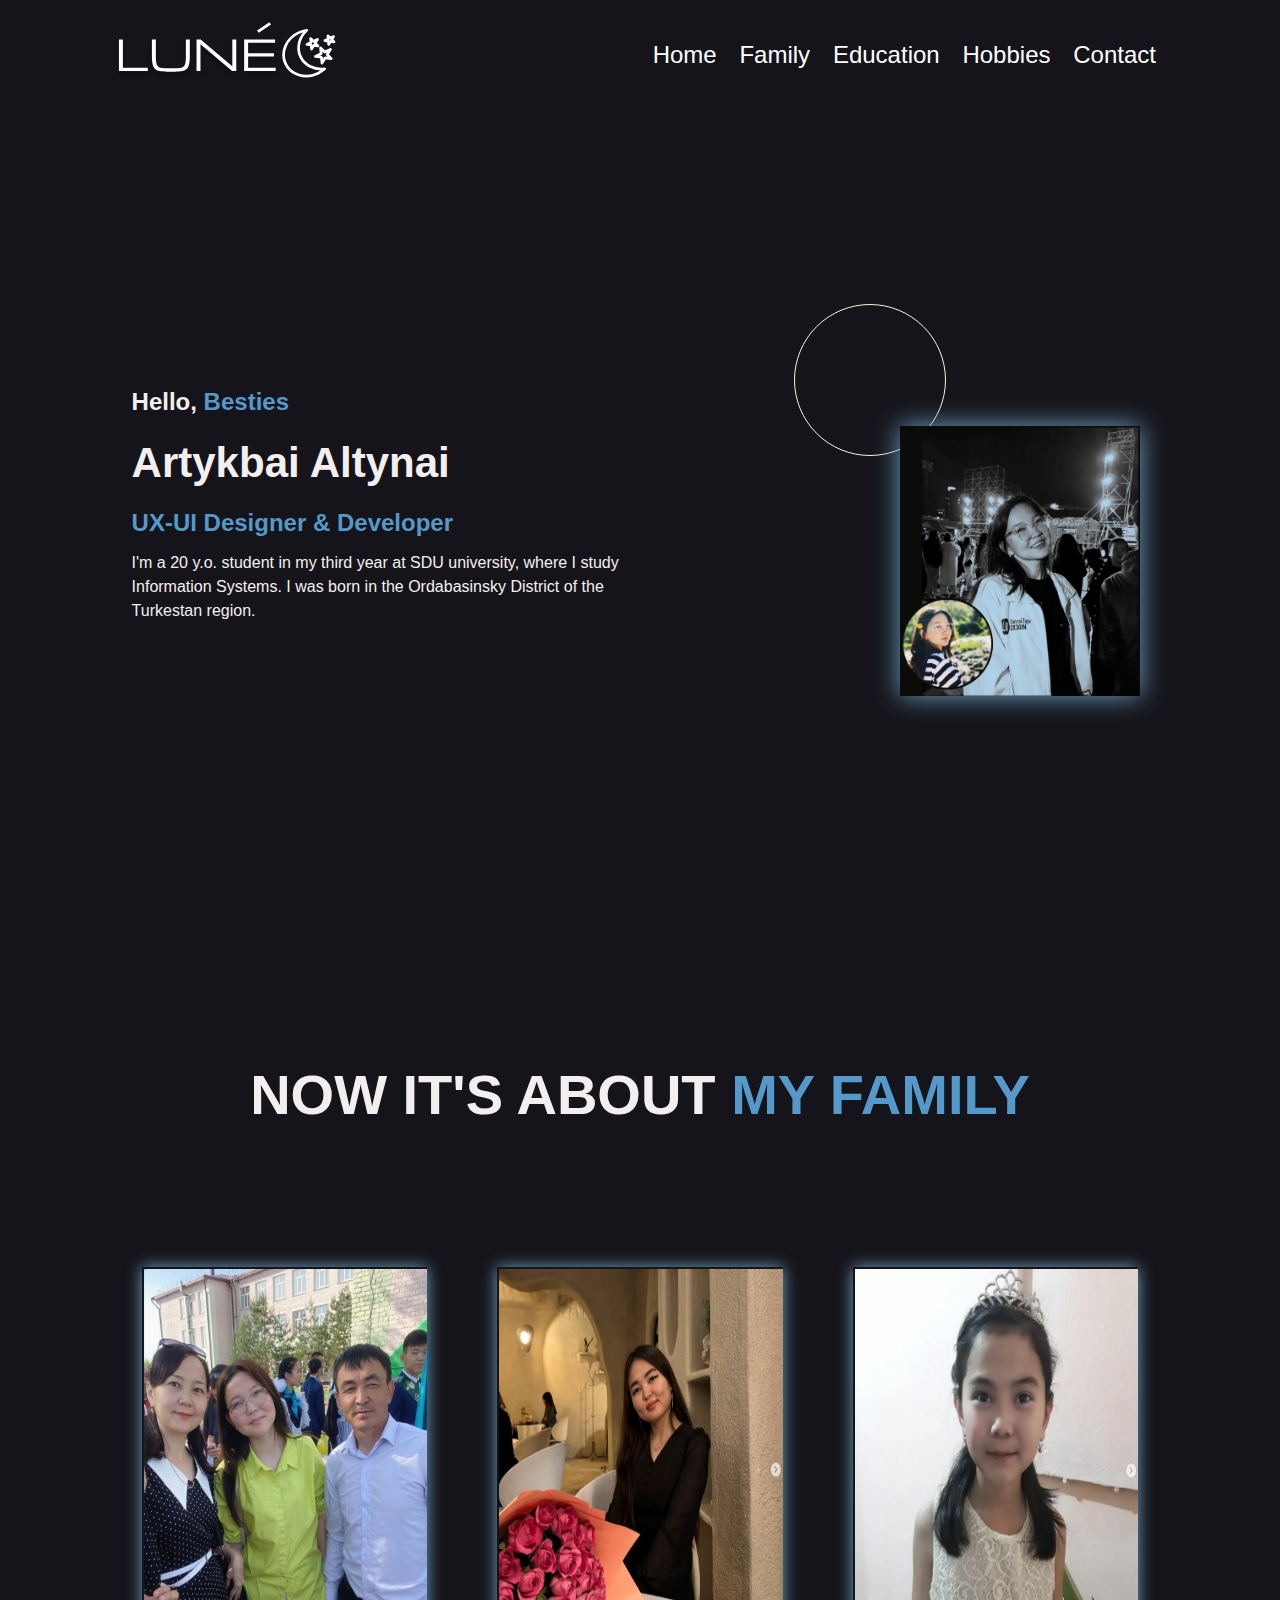
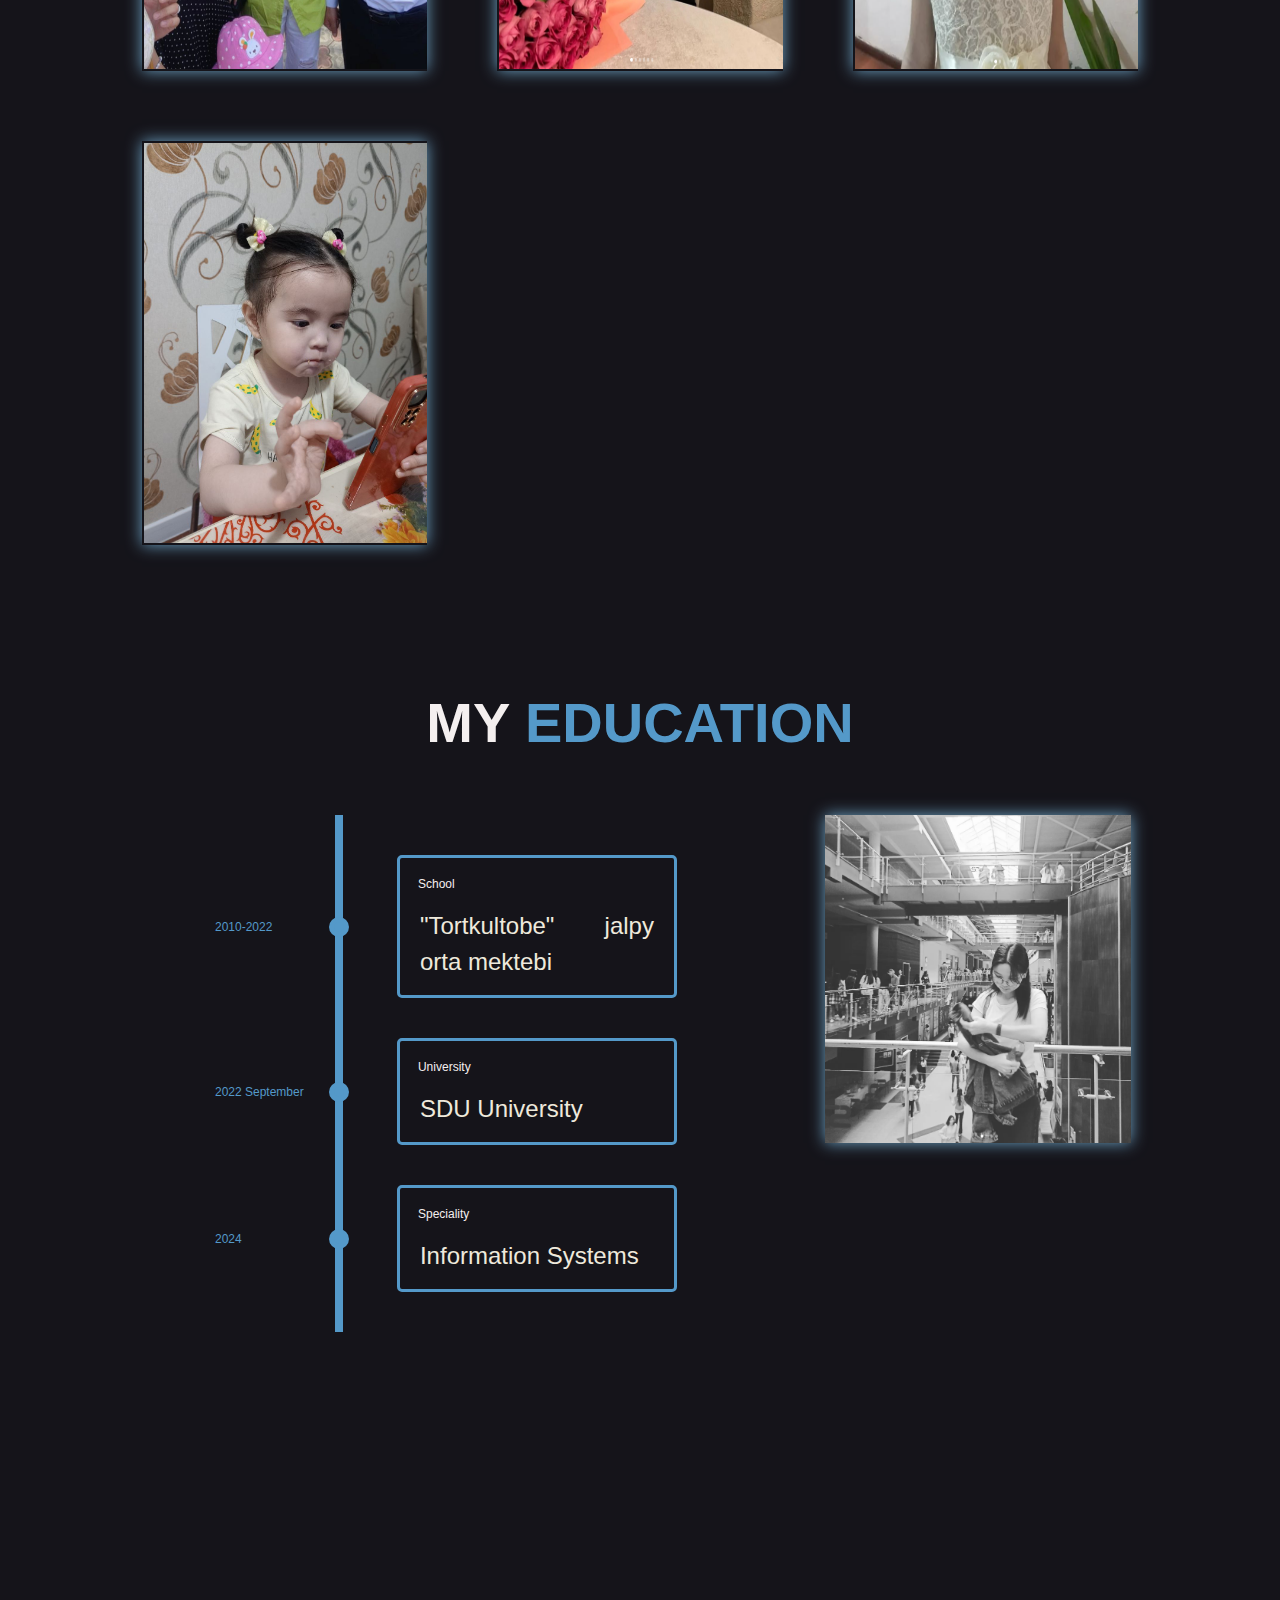
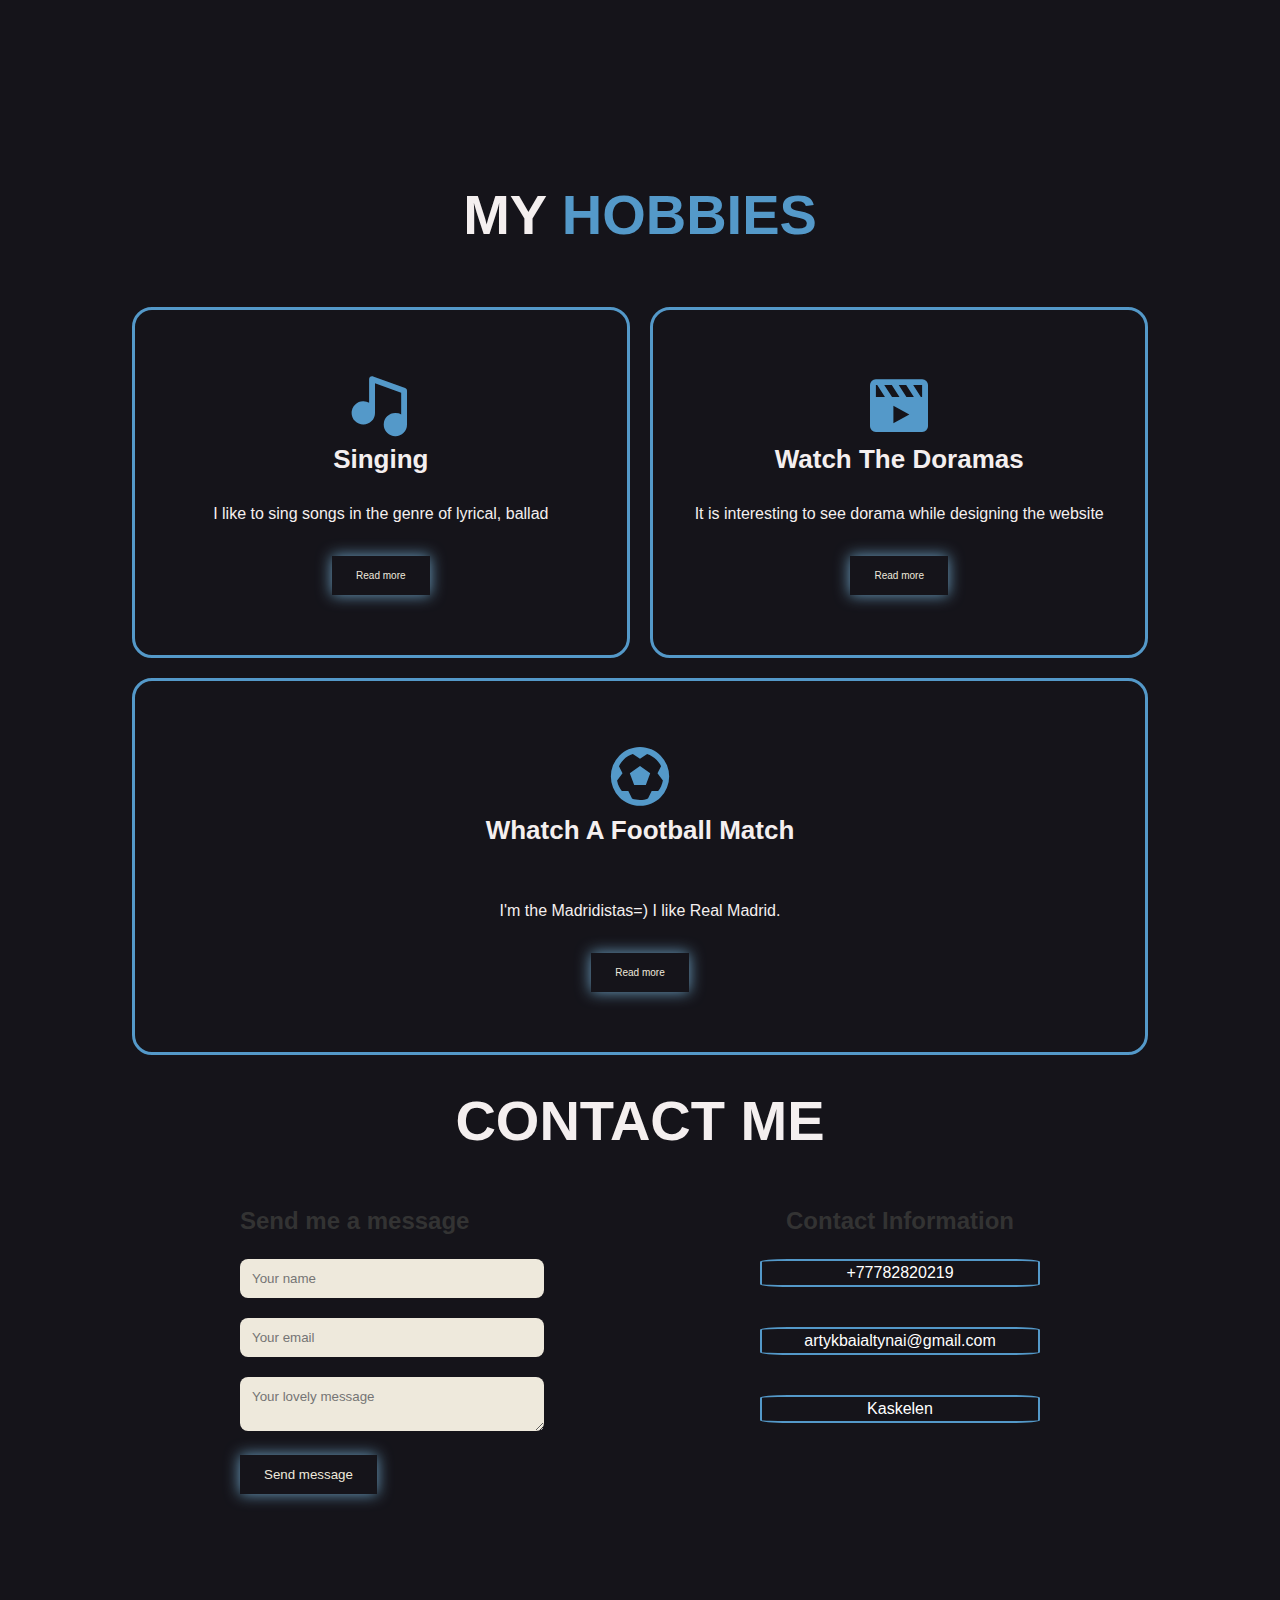
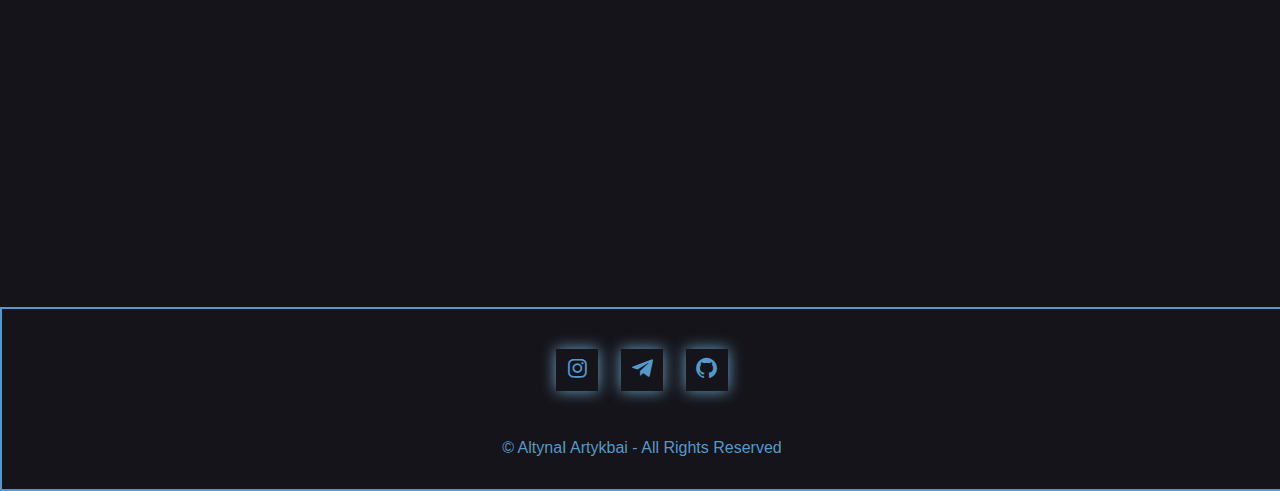
<file: midterm_project_1/index.html>
<!DOCTYPE html>
<html lang="en">
  <head>
    <meta charset="UTF-8" />
    <meta name="viewport" content="width=device-width, initial-scale=1.0" />
    <link href='https://unpkg.com/boxicons@2.1.4/css/boxicons.min.css' rel='stylesheet'>
    <link
      href="/midterm_project_1/style.css"
      rel="stylesheet"
    />
    <title>Altynai's Portfolio</title>
  </head>
  <body>
      <header>
        
        <div class="logo">
            <svg width="231" height="65" viewBox="0 0 231 65" fill="none" xmlns="http://www.w3.org/2000/svg">
                <g filter="url(#filter0_d_4_109)">
                <path d="M4.9375 51V19.5H8.875V47.7188H33.8125V51H4.9375ZM53.1514 51.6562C50.0752 51.6562 47.5459 51.4443 45.5635 51.0205C43.5811 50.6104 42.0293 49.8447 40.9082 48.7236C39.8008 47.6025 39.0215 45.9893 38.5703 43.8838C38.1328 41.7783 37.9141 39.0371 37.9141 35.6602V19.5H41.8516V35.6602C41.8516 37.9844 41.9336 39.9121 42.0977 41.4434C42.2617 42.9746 42.5693 44.1982 43.0205 45.1143C43.4717 46.0303 44.1143 46.7139 44.9482 47.165C45.7959 47.6162 46.8896 47.9102 48.2295 48.0469C49.5693 48.1836 51.21 48.252 53.1514 48.252H60.5752C62.5303 48.252 64.1709 48.1836 65.4971 48.0469C66.8369 47.9102 67.9238 47.6162 68.7578 47.165C69.6055 46.7139 70.2549 46.0303 70.7061 45.1143C71.1572 44.1982 71.4648 42.9746 71.6289 41.4434C71.793 39.9121 71.875 37.9844 71.875 35.6602V19.5H75.8125V35.6602C75.8125 39.0371 75.5869 41.7783 75.1357 43.8838C74.6982 45.9893 73.9189 47.6025 72.7979 48.7236C71.6904 49.8447 70.1455 50.6104 68.1631 51.0205C66.1807 51.4443 63.6514 51.6562 60.5752 51.6562H53.1514ZM82.5391 51V19.5H86.6406L118.284 46.1396H118.325V19.5H122.263V51H118.161L86.5176 24.1348H86.4766V51H82.5391ZM130.158 51V19.5H161.084V22.7812H134.096V33.2812H159.956V36.5625H134.096V47.7188H161.658V51H130.158Z" fill="white"/>
                </g>
                <path d="M143.916 11.6268L156.198 3.37935" stroke="white" stroke-width="3"/>
                <path d="M171.509 43.6359C176.761 54.8981 191.197 59.2814 203.753 53.4263C206.379 52.2016 208.715 50.626 210.72 48.7968C200.551 50.1564 190.653 45.552 186.5 36.6455C182.347 27.739 185.182 17.1975 192.76 10.2814C190.07 10.641 187.361 11.4178 184.735 12.6424C172.179 18.4975 166.257 32.3738 171.509 43.6359Z" stroke="white" stroke-width="2.7" stroke-linejoin="round"/>
                <path d="M206.616 27.9597L210.693 32.0487L216.461 29.3592L213.212 34.5759L217.289 38.6649L211.205 37.8L207.957 43.0167L207.445 37.2655L201.36 36.4006L207.128 33.711L206.616 27.9597Z" stroke="white" stroke-width="2.7" stroke-linejoin="round"/>
                <path d="M213.936 15.7459L216.266 18.083L219.562 16.5458L217.706 19.5273L220.036 21.8644L216.558 21.3701L214.702 24.3516L214.409 21.0646L210.932 20.5702L214.228 19.033L213.936 15.7459Z" stroke="white" stroke-width="2.7" stroke-linejoin="round"/>
                <path d="M196.587 18.4877L199.428 21.3383L203.449 19.4633L201.185 23.1L204.027 25.9505L199.785 25.3476L197.521 28.9842L197.164 24.9749L192.923 24.372L196.943 22.497L196.587 18.4877Z" stroke="white" stroke-width="2.7" stroke-linejoin="round"/>
                <defs>
                <filter id="filter0_d_4_109" x="0.9375" y="19.5" width="164.721" height="40.1562" filterUnits="userSpaceOnUse" color-interpolation-filters="sRGB">
                <feFlood flood-opacity="0" result="BackgroundImageFix"/>
                <feColorMatrix in="SourceAlpha" type="matrix" values="0 0 0 0 0 0 0 0 0 0 0 0 0 0 0 0 0 0 127 0" result="hardAlpha"/>
                <feOffset dy="4"/>
                <feGaussianBlur stdDeviation="2"/>
                <feComposite in2="hardAlpha" operator="out"/>
                <feColorMatrix type="matrix" values="0 0 0 0 0 0 0 0 0 0 0 0 0 0 0 0 0 0 0.25 0"/>
                <feBlend mode="normal" in2="BackgroundImageFix" result="effect1_dropShadow_4_109"/>
                <feBlend mode="normal" in="SourceGraphic" in2="effect1_dropShadow_4_109" result="shape"/>
                </filter>
                </defs>
                </svg>
        </div>  
         <i class='bx bx-menu' id="menu-icon"></i>
        <nav>
            <ul>
                <li><a href="/midterm_project_1/index.html">Home</a></li>
                <li><a href="/midterm_project_1/family.html">Family</a></li>
                <li><a href="/midterm_project_1/education.html">Education</a></li>
                <li><a href="/midterm_project_1/hobbies.html">Hobbies</a></li>
                <li><a href="/midterm_project_1/contact.html">Contact</a></li>
            </ul>
        </nav>
      </header>
    
      <main>
        <section class="home-page" id="home">
        
            <div class="home-text">
                <h2>Hello, <span>Besties</span> </h2>
                <h1>Artykbai Altynai </h1> 
                <h3>UX-UI Designer & Developer</h3>
                <p>I'm a 20 y.o. student in my third year at SDU university,
                    where I study Information Systems. I was born in the Ordabasinsky District of the Turkestan region.
                </p> 
            </div>
            <div class="home-image">
                <div class="moon-animation">
                    <div class="moon">
                   </div></div>
                
                <img src="/midterm_project_1/images/profile-photo.png" alt="Profile Image" >
                
            </div>
        
        </section>
   
      <!-- <div class="moon-animation">
        <div class="moon">

       </div></div>
    -->
        <section class="family-section">
         <h1>Now it's about <span>my family</span></h1>
                
         <div class="container">
            <div class="wrapper">
                <div class="card-area">
                    
                    <div class="card">
                        <img src="/midterm_project_1/images/photo-1.png" alt="Family Photo">
                        <div class="overlay">
                            <h3>My parent</h3>
                            <p>Lorem ipsum, dolor sit amet consectetur adipisicing elit. Dolorem porro totam consectetur adipisci voluptate non quasi.</p>
                           
                        </div>
                    </div>
                    <div class="card">
                        <img src="/midterm_project_1/images/photo-2.png" alt="Family Photo">
                        <div class="overlay">
                            <h3>Aiganym</h3>
                            <p>Lorem ipsum, dolor sit amet consectetur adipisicing elit. Dolorem porro totam consectetur adipisci voluptate non quasi.</p>
                            
                        </div>
                    </div>
                    <div class="card">
                        <img src="/midterm_project_1/images/photo-3.png" alt="Family Photo">
                        <div class="overlay">
                            <h3>Dilnaz</h3>
                            <p>Lorem ipsum, dolor sit amet consectetur adipisicing elit. Dolorem porro totam consectetur adipisci voluptate non quasi.</p>
                           
                        </div>
                    </div>
                    <div class="card">
                        <img src="/midterm_project_1/images/photo-4.png" alt="Family Photo">
                        <div class="overlay">
                            <h3>Zere</h3>
                            <p>Lorem ipsum, dolor sit amet consectetur adipisicing elit. Dolorem porro totam consectetur adipisci voluptate non quasi.</p>
                           
                        </div>
                    </div>
                   
                </div>
            </div>
         </div>
          
        </section>

        <section class="education-section" id="education">
            <h1>My <span>Education</span></h1>
          <div class="education-box"><div class= "education-container">
                <li class="school">
                    <input type="radio" class="radio" id="school" name="school" checked>
                    <div class="relative">
                        <label for="school">School</label>
                        <span class="date">2010-2022</span>
                        <span class="circle"></span>
                    </div>
                    <div class="content">
                        <p>"Tortkultobe" jalpy orta mektebi</p>
                    </div>
                </li>

                <li class="university">
                    <input type="radio" class="radio" id="university" name="university" checked>
                    <div class="relative">
                        <label for="university">University</label>
                        <span class="date">2022 September</span>
                        <span class="circle"></span>
                    </div>
                    <div class="content">
                        <p>SDU University</p>
                    </div>
                </li>

                <li class="speciality">
                    <input type="radio" class="radio" id="speciality" name="speciality" checked>
                    <div class="relative">
                        <label for="Speciality">Speciality</label>
                        <span class="date">2024</span>
                        <span class="circle"></span>
                    </div>
                    <div class="content">
                        <p>Information Systems</p>
                    </div>
                </li>

           
            </div>
            <img src="/midterm_project_1/images/education.png" alt="photo">
          </div>
        </section>

        <section class="hobbies-section" id="hobbies">
            <h1>My <span>hobbies</span></h1>
            <div class="hobbies-container">
                <div class="hobbies-box">
                    <i class='bx bxs-music'></i>
                    <h3>Singing</h3>
                    <p>I like to sing songs in the genre of lyrical, ballad</p>
                    <a href="#" class="btn">Read more</a>
                </i>     
                </div>
                <div class="hobbies-box">
                    <i class='bx bxs-movie-play'></i>
                      <h3>Watch the doramas</h3>
                      <p>It is interesting to see dorama while designing the website</p>
                      <a href="#" class="btn">Read more</a>
                  </i>     
                  </div>
                  <div class="hobbies-box">
                    <i class='bx bx-football'></i>
                      <h3>Whatch a football match</h3>
                      <p>I'm the Madridistas=) I like Real Madrid.</p>
                      <a href="#" class="btn">Read more</a>
                  </i>     
                  </div>
             </div>
               
        </section>

        <section class="contact-section">
            <div class="contact-container">
            <h1>Contact Me</h1>
            <div class="contact-wrapper">
                <div class="contact-form">
                    <h4>Send me a message</h4>
                    <form>
                        <div class="form-group">
                            <input type="text" name="name" placeholder="Your name">
                        </div>
                        <div class="form-group">
                            <input type="email" name="email" placeholder="Your email">
                        </div>
                        <div class="form-group">
                            <textarea name="message" placeholder="Your lovely message"></textarea>
                        </div>
                        <button type="submit">Send message</button>
                    </form>
                </div>
                <div class="contact-info">
                    <h4>Contact Information</h4>
                    <p>+77782820219</p>
                    <p>artykbaialtynai@gmail.com</p>
                    <p>Kaskelen</p>
                </div>
            </div>
        </div>
           </section>
           
      </main>

      <footer>
        <div class="social-media">
            <a href="https://www.instagram.com/allteen_ocean/"><i class='bx bxl-instagram'></i></a>
            <a href="#"><i class='bx bxl-telegram'></i></a>
            <a href="#"><i class='bx bxl-github'></i></a>
        </div>
        <p class="copyright">
            &copy; AltynaI Artykbai - All Rights Reserved
        </p>
      </footer>
  </body>
</html>
</file>
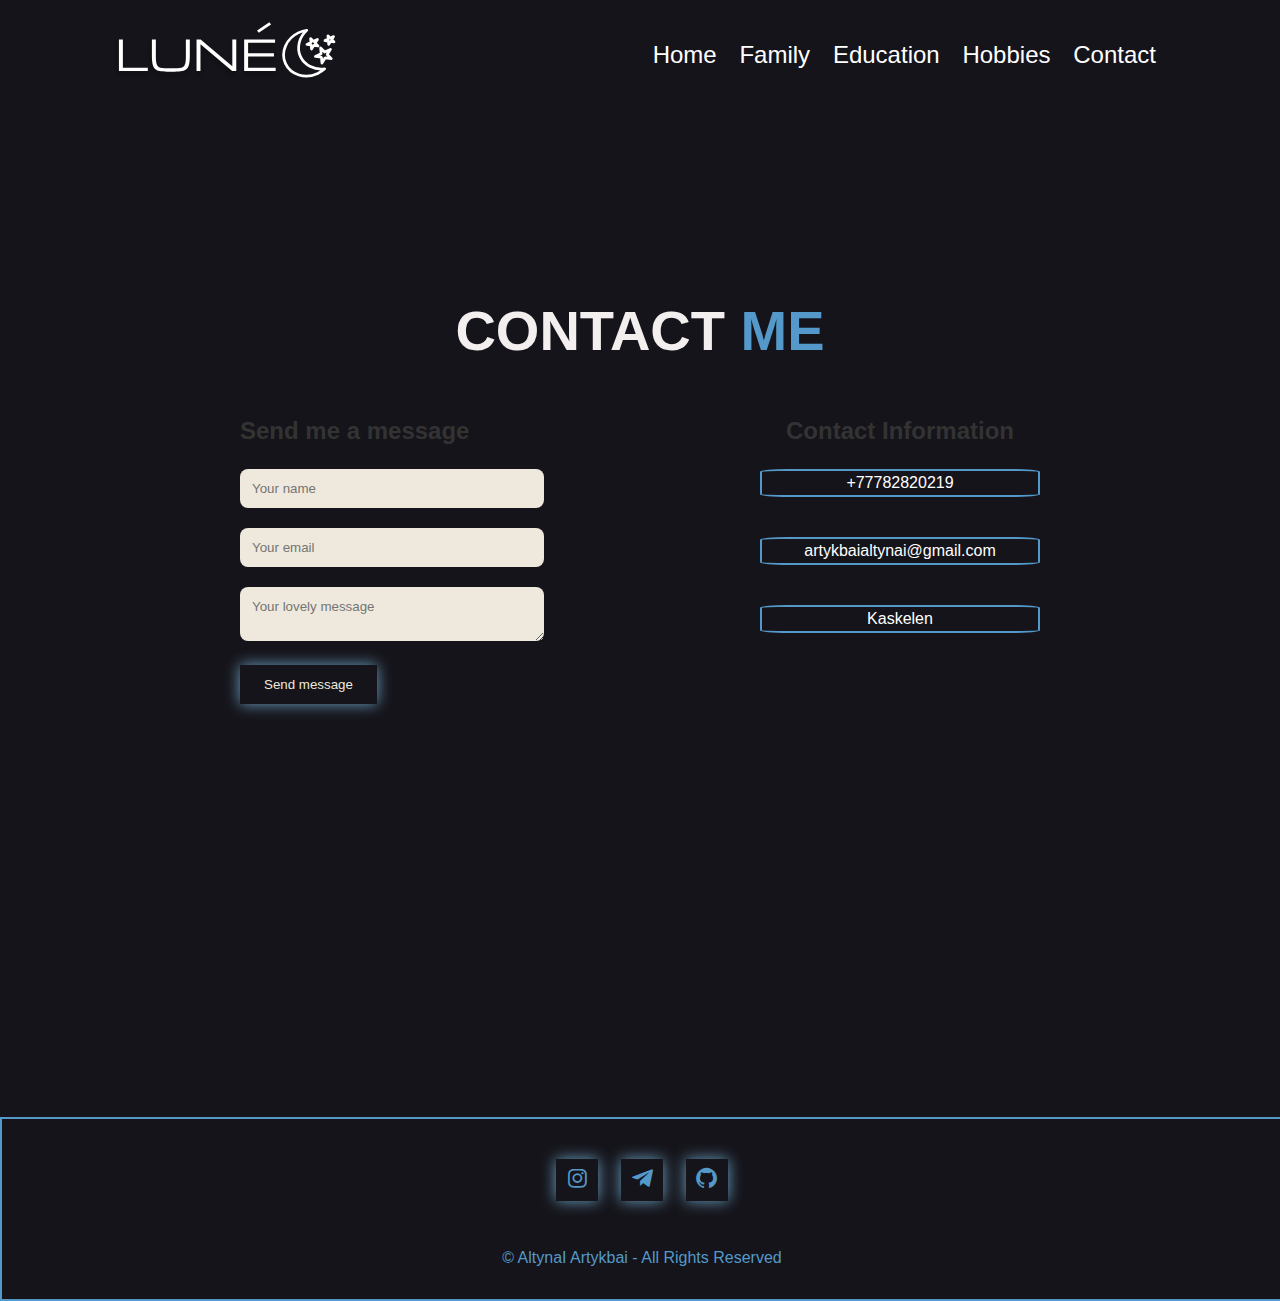
<file: midterm_project_1/contact.html>
<!DOCTYPE html>
<html lang="en">
  <head>
    <meta charset="UTF-8" />
    <meta name="viewport" content="width=device-width, initial-scale=1.0" />
    <link href='https://unpkg.com/boxicons@2.1.4/css/boxicons.min.css' rel='stylesheet'>
    <link
      href="/midterm_project_1/style.css"
      rel="stylesheet"
    />
    <title>Altynai's Portfolio</title>
  </head>
  <body>
    <header>
        
        <div class="logo">
            <svg width="231" height="65" viewBox="0 0 231 65" fill="none" xmlns="http://www.w3.org/2000/svg">
                <g filter="url(#filter0_d_4_109)">
                <path d="M4.9375 51V19.5H8.875V47.7188H33.8125V51H4.9375ZM53.1514 51.6562C50.0752 51.6562 47.5459 51.4443 45.5635 51.0205C43.5811 50.6104 42.0293 49.8447 40.9082 48.7236C39.8008 47.6025 39.0215 45.9893 38.5703 43.8838C38.1328 41.7783 37.9141 39.0371 37.9141 35.6602V19.5H41.8516V35.6602C41.8516 37.9844 41.9336 39.9121 42.0977 41.4434C42.2617 42.9746 42.5693 44.1982 43.0205 45.1143C43.4717 46.0303 44.1143 46.7139 44.9482 47.165C45.7959 47.6162 46.8896 47.9102 48.2295 48.0469C49.5693 48.1836 51.21 48.252 53.1514 48.252H60.5752C62.5303 48.252 64.1709 48.1836 65.4971 48.0469C66.8369 47.9102 67.9238 47.6162 68.7578 47.165C69.6055 46.7139 70.2549 46.0303 70.7061 45.1143C71.1572 44.1982 71.4648 42.9746 71.6289 41.4434C71.793 39.9121 71.875 37.9844 71.875 35.6602V19.5H75.8125V35.6602C75.8125 39.0371 75.5869 41.7783 75.1357 43.8838C74.6982 45.9893 73.9189 47.6025 72.7979 48.7236C71.6904 49.8447 70.1455 50.6104 68.1631 51.0205C66.1807 51.4443 63.6514 51.6562 60.5752 51.6562H53.1514ZM82.5391 51V19.5H86.6406L118.284 46.1396H118.325V19.5H122.263V51H118.161L86.5176 24.1348H86.4766V51H82.5391ZM130.158 51V19.5H161.084V22.7812H134.096V33.2812H159.956V36.5625H134.096V47.7188H161.658V51H130.158Z" fill="white"/>
                </g>
                <path d="M143.916 11.6268L156.198 3.37935" stroke="white" stroke-width="3"/>
                <path d="M171.509 43.6359C176.761 54.8981 191.197 59.2814 203.753 53.4263C206.379 52.2016 208.715 50.626 210.72 48.7968C200.551 50.1564 190.653 45.552 186.5 36.6455C182.347 27.739 185.182 17.1975 192.76 10.2814C190.07 10.641 187.361 11.4178 184.735 12.6424C172.179 18.4975 166.257 32.3738 171.509 43.6359Z" stroke="white" stroke-width="2.7" stroke-linejoin="round"/>
                <path d="M206.616 27.9597L210.693 32.0487L216.461 29.3592L213.212 34.5759L217.289 38.6649L211.205 37.8L207.957 43.0167L207.445 37.2655L201.36 36.4006L207.128 33.711L206.616 27.9597Z" stroke="white" stroke-width="2.7" stroke-linejoin="round"/>
                <path d="M213.936 15.7459L216.266 18.083L219.562 16.5458L217.706 19.5273L220.036 21.8644L216.558 21.3701L214.702 24.3516L214.409 21.0646L210.932 20.5702L214.228 19.033L213.936 15.7459Z" stroke="white" stroke-width="2.7" stroke-linejoin="round"/>
                <path d="M196.587 18.4877L199.428 21.3383L203.449 19.4633L201.185 23.1L204.027 25.9505L199.785 25.3476L197.521 28.9842L197.164 24.9749L192.923 24.372L196.943 22.497L196.587 18.4877Z" stroke="white" stroke-width="2.7" stroke-linejoin="round"/>
                <defs>
                <filter id="filter0_d_4_109" x="0.9375" y="19.5" width="164.721" height="40.1562" filterUnits="userSpaceOnUse" color-interpolation-filters="sRGB">
                <feFlood flood-opacity="0" result="BackgroundImageFix"/>
                <feColorMatrix in="SourceAlpha" type="matrix" values="0 0 0 0 0 0 0 0 0 0 0 0 0 0 0 0 0 0 127 0" result="hardAlpha"/>
                <feOffset dy="4"/>
                <feGaussianBlur stdDeviation="2"/>
                <feComposite in2="hardAlpha" operator="out"/>
                <feColorMatrix type="matrix" values="0 0 0 0 0 0 0 0 0 0 0 0 0 0 0 0 0 0 0.25 0"/>
                <feBlend mode="normal" in2="BackgroundImageFix" result="effect1_dropShadow_4_109"/>
                <feBlend mode="normal" in="SourceGraphic" in2="effect1_dropShadow_4_109" result="shape"/>
                </filter>
                </defs>
                </svg>
        </div>  
        
        <nav>
            <ul>
                <li><a href="/midterm_project_1/index.html">Home</a></li>
                <li><a href="/midterm_project_1/family.html">Family</a></li>
                <li><a href="/midterm_project_1/education.html">Education</a></li>
                <li><a href="/midterm_project_1/hobbies.html">Hobbies</a></li>
                <li><a href="/midterm_project_1/contact.html">Contact</a></li>
            </ul>
        </nav>
      </header>
    

      <main>
        <section class="contact-section">
          
          <div class="contact-container">
            
          <h1>Contact <span>Me</span></h1>
          <div class="contact-wrapper">
              <div class="contact-form">
                  <h4>Send me a message</h4>
                  <form>
                      <div class="form-group">
                          <input type="text" name="name" placeholder="Your name">
                      </div>
                      <div class="form-group">
                          <input type="email" name="email" placeholder="Your email">
                      </div>
                      <div class="form-group">
                          <textarea name="message" placeholder="Your lovely message"></textarea>
                      </div>
                      <button type="submit">Send message</button>
                  </form>
              </div>
              <div class="contact-info">
                  <h4>Contact Information</h4>
                  <p>+77782820219</p>
                  <p>artykbaialtynai@gmail.com</p>
                  <p>Kaskelen</p>
              </div>
          </div>
      </div>
         </section>
        
      </main>
      <footer>
        <div class="social-media">
            <a href="https://www.instagram.com/allteen_ocean/"><i class='bx bxl-instagram'></i></a>
            <a href="#"><i class='bx bxl-telegram'></i></a>
            <a href="#"><i class='bx bxl-github'></i></a>
        </div>
        <p class="copyright">
            &copy; AltynaI Artykbai - All Rights Reserved
        </p>
      </footer>
  </body>
</html>
</file>
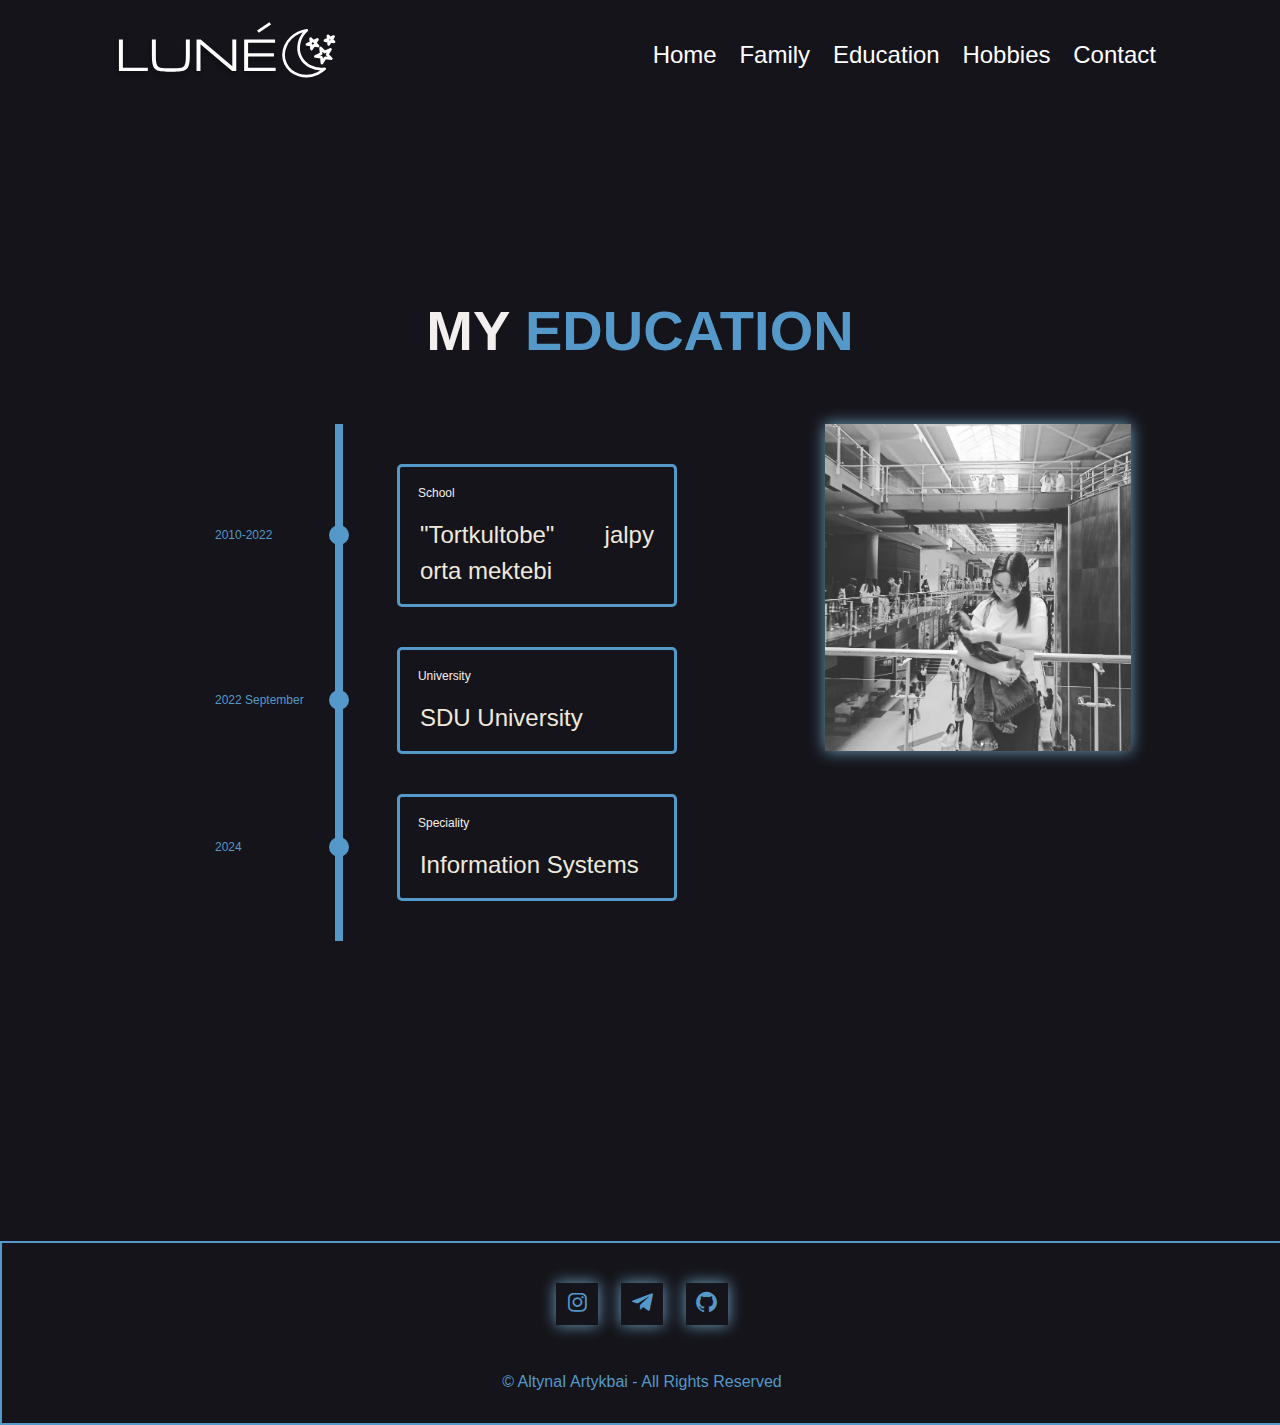
<file: midterm_project_1/education.html>
<!DOCTYPE html>
<html lang="en">
  <head>
    <meta charset="UTF-8" />
    <meta name="viewport" content="width=device-width, initial-scale=1.0" />
    <link href='https://unpkg.com/boxicons@2.1.4/css/boxicons.min.css' rel='stylesheet'>
    <link
      href="/midterm_project_1/style.css"
      rel="stylesheet"
    />
    <title>Altynai's Portfolio</title>
  </head>
  <body>
    <header>
        
        <div class="logo">
            <svg width="231" height="65" viewBox="0 0 231 65" fill="none" xmlns="http://www.w3.org/2000/svg">
                <g filter="url(#filter0_d_4_109)">
                <path d="M4.9375 51V19.5H8.875V47.7188H33.8125V51H4.9375ZM53.1514 51.6562C50.0752 51.6562 47.5459 51.4443 45.5635 51.0205C43.5811 50.6104 42.0293 49.8447 40.9082 48.7236C39.8008 47.6025 39.0215 45.9893 38.5703 43.8838C38.1328 41.7783 37.9141 39.0371 37.9141 35.6602V19.5H41.8516V35.6602C41.8516 37.9844 41.9336 39.9121 42.0977 41.4434C42.2617 42.9746 42.5693 44.1982 43.0205 45.1143C43.4717 46.0303 44.1143 46.7139 44.9482 47.165C45.7959 47.6162 46.8896 47.9102 48.2295 48.0469C49.5693 48.1836 51.21 48.252 53.1514 48.252H60.5752C62.5303 48.252 64.1709 48.1836 65.4971 48.0469C66.8369 47.9102 67.9238 47.6162 68.7578 47.165C69.6055 46.7139 70.2549 46.0303 70.7061 45.1143C71.1572 44.1982 71.4648 42.9746 71.6289 41.4434C71.793 39.9121 71.875 37.9844 71.875 35.6602V19.5H75.8125V35.6602C75.8125 39.0371 75.5869 41.7783 75.1357 43.8838C74.6982 45.9893 73.9189 47.6025 72.7979 48.7236C71.6904 49.8447 70.1455 50.6104 68.1631 51.0205C66.1807 51.4443 63.6514 51.6562 60.5752 51.6562H53.1514ZM82.5391 51V19.5H86.6406L118.284 46.1396H118.325V19.5H122.263V51H118.161L86.5176 24.1348H86.4766V51H82.5391ZM130.158 51V19.5H161.084V22.7812H134.096V33.2812H159.956V36.5625H134.096V47.7188H161.658V51H130.158Z" fill="white"/>
                </g>
                <path d="M143.916 11.6268L156.198 3.37935" stroke="white" stroke-width="3"/>
                <path d="M171.509 43.6359C176.761 54.8981 191.197 59.2814 203.753 53.4263C206.379 52.2016 208.715 50.626 210.72 48.7968C200.551 50.1564 190.653 45.552 186.5 36.6455C182.347 27.739 185.182 17.1975 192.76 10.2814C190.07 10.641 187.361 11.4178 184.735 12.6424C172.179 18.4975 166.257 32.3738 171.509 43.6359Z" stroke="white" stroke-width="2.7" stroke-linejoin="round"/>
                <path d="M206.616 27.9597L210.693 32.0487L216.461 29.3592L213.212 34.5759L217.289 38.6649L211.205 37.8L207.957 43.0167L207.445 37.2655L201.36 36.4006L207.128 33.711L206.616 27.9597Z" stroke="white" stroke-width="2.7" stroke-linejoin="round"/>
                <path d="M213.936 15.7459L216.266 18.083L219.562 16.5458L217.706 19.5273L220.036 21.8644L216.558 21.3701L214.702 24.3516L214.409 21.0646L210.932 20.5702L214.228 19.033L213.936 15.7459Z" stroke="white" stroke-width="2.7" stroke-linejoin="round"/>
                <path d="M196.587 18.4877L199.428 21.3383L203.449 19.4633L201.185 23.1L204.027 25.9505L199.785 25.3476L197.521 28.9842L197.164 24.9749L192.923 24.372L196.943 22.497L196.587 18.4877Z" stroke="white" stroke-width="2.7" stroke-linejoin="round"/>
                <defs>
                <filter id="filter0_d_4_109" x="0.9375" y="19.5" width="164.721" height="40.1562" filterUnits="userSpaceOnUse" color-interpolation-filters="sRGB">
                <feFlood flood-opacity="0" result="BackgroundImageFix"/>
                <feColorMatrix in="SourceAlpha" type="matrix" values="0 0 0 0 0 0 0 0 0 0 0 0 0 0 0 0 0 0 127 0" result="hardAlpha"/>
                <feOffset dy="4"/>
                <feGaussianBlur stdDeviation="2"/>
                <feComposite in2="hardAlpha" operator="out"/>
                <feColorMatrix type="matrix" values="0 0 0 0 0 0 0 0 0 0 0 0 0 0 0 0 0 0 0.25 0"/>
                <feBlend mode="normal" in2="BackgroundImageFix" result="effect1_dropShadow_4_109"/>
                <feBlend mode="normal" in="SourceGraphic" in2="effect1_dropShadow_4_109" result="shape"/>
                </filter>
                </defs>
                </svg>
        </div>  
        
        <nav>
            <ul>
                <li><a href="/midterm_project_1/index.html">Home</a></li>
                <li><a href="/midterm_project_1/family.html">Family</a></li>
                <li><a href="/midterm_project_1/education.html">Education</a></li>
                <li><a href="/midterm_project_1/hobbies.html">Hobbies</a></li>
                <li><a href="/midterm_project_1/contact.html">Contact</a></li>
            </ul>
        </nav>
      </header>
    

      <main>
        <section class="education-section" id="education">
          <h1>My <span>Education</span></h1>
        <div class="education-box"><div class= "education-container">
              <li class="school">
                  <input type="radio" class="radio" id="school" name="school" checked>
                  <div class="relative">
                      <label for="school">School</label>
                      <span class="date">2010-2022</span>
                      <span class="circle"></span>
                  </div>
                  <div class="content">
                      <p>"Tortkultobe" jalpy orta mektebi</p>
                  </div>
              </li>

              <li class="university">
                  <input type="radio" class="radio" id="university" name="university" checked>
                  <div class="relative">
                      <label for="university">University</label>
                      <span class="date">2022 September</span>
                      <span class="circle"></span>
                  </div>
                  <div class="content">
                      <p>SDU University</p>
                  </div>
              </li>

              <li class="speciality">
                  <input type="radio" class="radio" id="speciality" name="speciality" checked>
                  <div class="relative">
                      <label for="Speciality">Speciality</label>
                      <span class="date">2024</span>
                      <span class="circle"></span>
                  </div>
                  <div class="content">
                      <p>Information Systems</p>
                  </div>
              </li>

         
          </div>
          <img src="/midterm_project_1/images/education.png" alt="photo">
        </div>
      </section>
             
      </main>
      <footer>
        <div class="social-media">
            <a href="https://www.instagram.com/allteen_ocean/"><i class='bx bxl-instagram'></i></a>
            <a href="#"><i class='bx bxl-telegram'></i></a>
            <a href="#"><i class='bx bxl-github'></i></a>
        </div>
        <p class="copyright">
            &copy; AltynaI Artykbai - All Rights Reserved
        </p>
      </footer>
  </body>
</html>
</file>
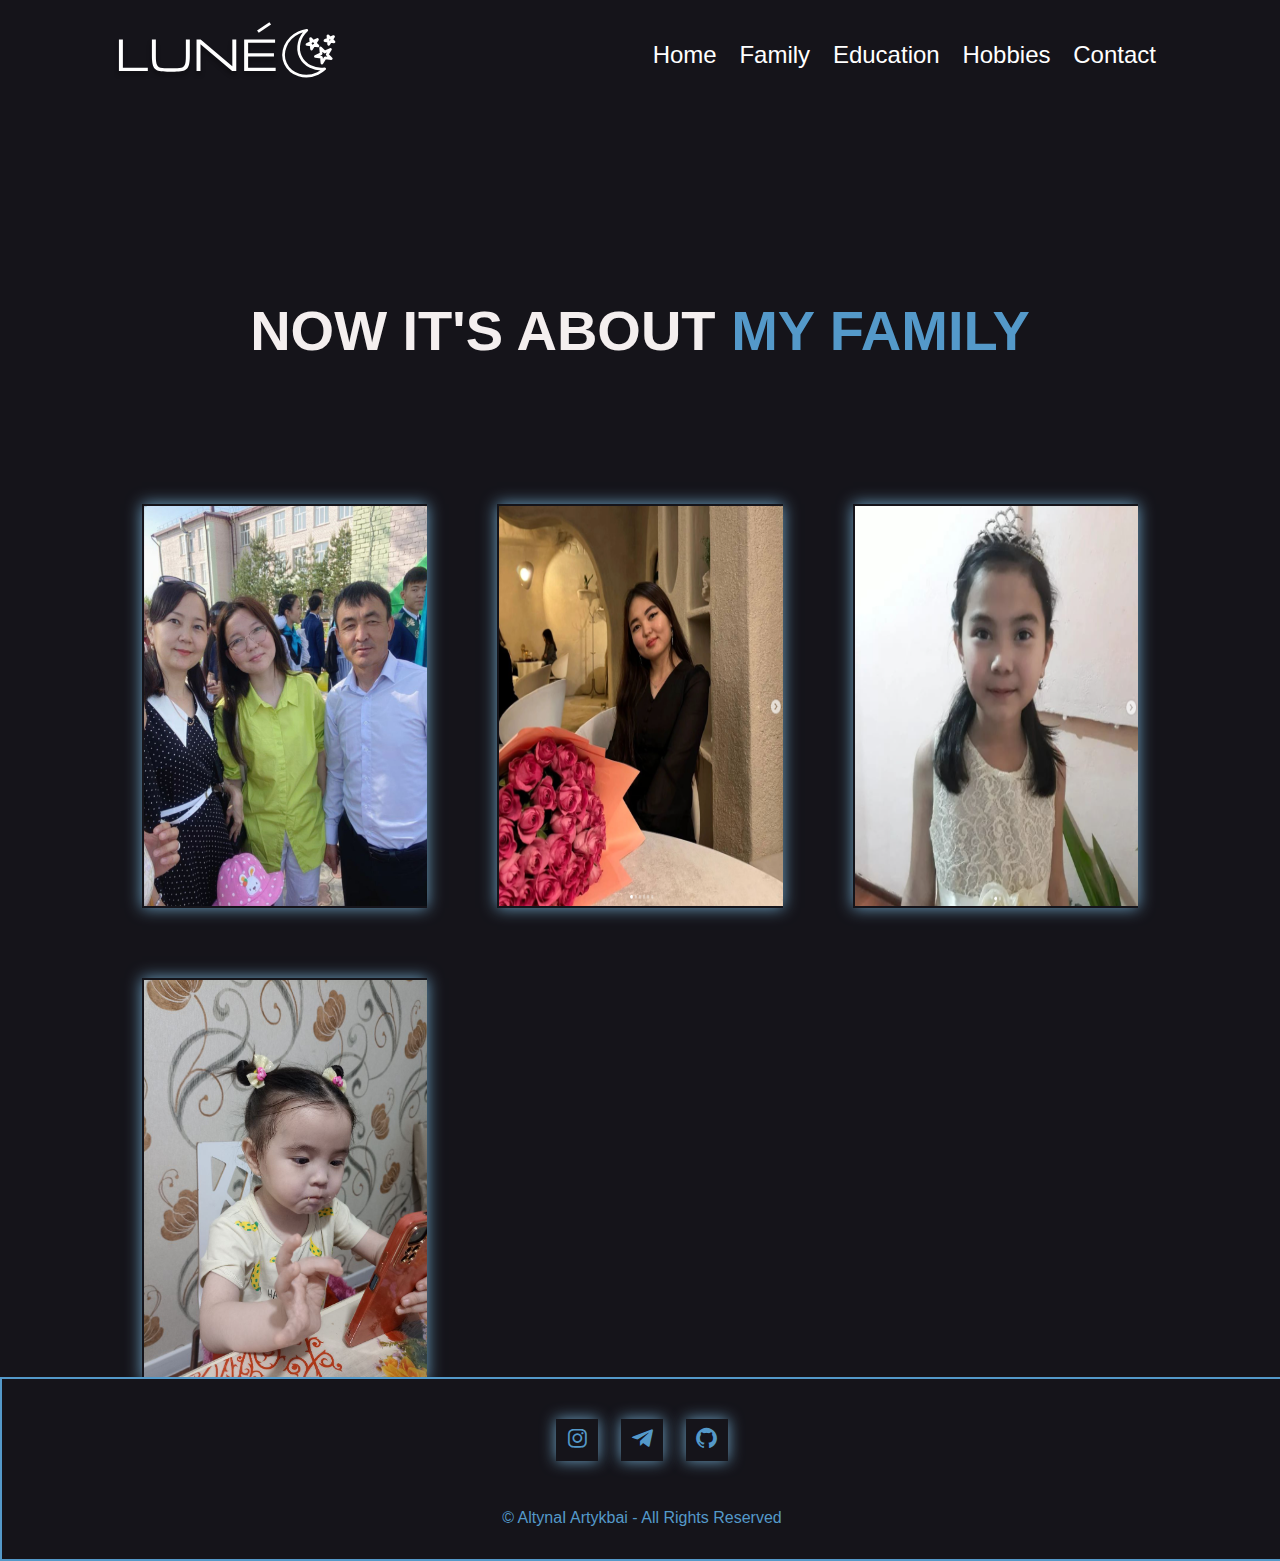
<file: midterm_project_1/family.html>
<!DOCTYPE html>
<html lang="en">
  <head>
    <meta charset="UTF-8" />
    <meta name="viewport" content="width=device-width, initial-scale=1.0" />
    <link href='https://unpkg.com/boxicons@2.1.4/css/boxicons.min.css' rel='stylesheet'>
    <link
      href="/midterm_project_1/style.css"
      rel="stylesheet"
    />
    <title>Altynai's Portfolio</title>
  </head>
  <body>
    <header>
        
        <div class="logo">
            <svg width="231" height="65" viewBox="0 0 231 65" fill="none" xmlns="http://www.w3.org/2000/svg">
                <g filter="url(#filter0_d_4_109)">
                <path d="M4.9375 51V19.5H8.875V47.7188H33.8125V51H4.9375ZM53.1514 51.6562C50.0752 51.6562 47.5459 51.4443 45.5635 51.0205C43.5811 50.6104 42.0293 49.8447 40.9082 48.7236C39.8008 47.6025 39.0215 45.9893 38.5703 43.8838C38.1328 41.7783 37.9141 39.0371 37.9141 35.6602V19.5H41.8516V35.6602C41.8516 37.9844 41.9336 39.9121 42.0977 41.4434C42.2617 42.9746 42.5693 44.1982 43.0205 45.1143C43.4717 46.0303 44.1143 46.7139 44.9482 47.165C45.7959 47.6162 46.8896 47.9102 48.2295 48.0469C49.5693 48.1836 51.21 48.252 53.1514 48.252H60.5752C62.5303 48.252 64.1709 48.1836 65.4971 48.0469C66.8369 47.9102 67.9238 47.6162 68.7578 47.165C69.6055 46.7139 70.2549 46.0303 70.7061 45.1143C71.1572 44.1982 71.4648 42.9746 71.6289 41.4434C71.793 39.9121 71.875 37.9844 71.875 35.6602V19.5H75.8125V35.6602C75.8125 39.0371 75.5869 41.7783 75.1357 43.8838C74.6982 45.9893 73.9189 47.6025 72.7979 48.7236C71.6904 49.8447 70.1455 50.6104 68.1631 51.0205C66.1807 51.4443 63.6514 51.6562 60.5752 51.6562H53.1514ZM82.5391 51V19.5H86.6406L118.284 46.1396H118.325V19.5H122.263V51H118.161L86.5176 24.1348H86.4766V51H82.5391ZM130.158 51V19.5H161.084V22.7812H134.096V33.2812H159.956V36.5625H134.096V47.7188H161.658V51H130.158Z" fill="white"/>
                </g>
                <path d="M143.916 11.6268L156.198 3.37935" stroke="white" stroke-width="3"/>
                <path d="M171.509 43.6359C176.761 54.8981 191.197 59.2814 203.753 53.4263C206.379 52.2016 208.715 50.626 210.72 48.7968C200.551 50.1564 190.653 45.552 186.5 36.6455C182.347 27.739 185.182 17.1975 192.76 10.2814C190.07 10.641 187.361 11.4178 184.735 12.6424C172.179 18.4975 166.257 32.3738 171.509 43.6359Z" stroke="white" stroke-width="2.7" stroke-linejoin="round"/>
                <path d="M206.616 27.9597L210.693 32.0487L216.461 29.3592L213.212 34.5759L217.289 38.6649L211.205 37.8L207.957 43.0167L207.445 37.2655L201.36 36.4006L207.128 33.711L206.616 27.9597Z" stroke="white" stroke-width="2.7" stroke-linejoin="round"/>
                <path d="M213.936 15.7459L216.266 18.083L219.562 16.5458L217.706 19.5273L220.036 21.8644L216.558 21.3701L214.702 24.3516L214.409 21.0646L210.932 20.5702L214.228 19.033L213.936 15.7459Z" stroke="white" stroke-width="2.7" stroke-linejoin="round"/>
                <path d="M196.587 18.4877L199.428 21.3383L203.449 19.4633L201.185 23.1L204.027 25.9505L199.785 25.3476L197.521 28.9842L197.164 24.9749L192.923 24.372L196.943 22.497L196.587 18.4877Z" stroke="white" stroke-width="2.7" stroke-linejoin="round"/>
                <defs>
                <filter id="filter0_d_4_109" x="0.9375" y="19.5" width="164.721" height="40.1562" filterUnits="userSpaceOnUse" color-interpolation-filters="sRGB">
                <feFlood flood-opacity="0" result="BackgroundImageFix"/>
                <feColorMatrix in="SourceAlpha" type="matrix" values="0 0 0 0 0 0 0 0 0 0 0 0 0 0 0 0 0 0 127 0" result="hardAlpha"/>
                <feOffset dy="4"/>
                <feGaussianBlur stdDeviation="2"/>
                <feComposite in2="hardAlpha" operator="out"/>
                <feColorMatrix type="matrix" values="0 0 0 0 0 0 0 0 0 0 0 0 0 0 0 0 0 0 0.25 0"/>
                <feBlend mode="normal" in2="BackgroundImageFix" result="effect1_dropShadow_4_109"/>
                <feBlend mode="normal" in="SourceGraphic" in2="effect1_dropShadow_4_109" result="shape"/>
                </filter>
                </defs>
                </svg>
        </div>  
        
        <nav>
            <ul>
                <li><a href="/midterm_project_1/index.html">Home</a></li>
                <li><a href="/midterm_project_1/family.html">Family</a></li>
                <li><a href="/midterm_project_1/education.html">Education</a></li>
                <li><a href="/midterm_project_1/hobbies.html">Hobbies</a></li>
                <li><a href="/midterm_project_1/contact.html">Contact</a></li>
            </ul>
        </nav>
      </header>
    

      <main>
        <section class="family-section">
          <h1>Now it's about <span>my family</span></h1>
                 
          <div class="container">
             <div class="wrapper">
                 <div class="card-area">
                     
                     <div class="card">
                         <img src="/midterm_project_1/images/photo-1.png" alt="Family Photo">
                         <div class="overlay">
                             <h3>My parent</h3>
                             <p>Lorem ipsum, dolor sit amet consectetur adipisicing elit. Dolorem porro totam consectetur adipisci voluptate non quasi.</p>
                            
                         </div>
                     </div>
                     <div class="card">
                         <img src="/midterm_project_1/images/photo-2.png" alt="Family Photo">
                         <div class="overlay">
                             <h3>Aiganym</h3>
                             <p>Lorem ipsum, dolor sit amet consectetur adipisicing elit. Dolorem porro totam consectetur adipisci voluptate non quasi.</p>
                             
                         </div>
                     </div>
                     <div class="card">
                         <img src="/midterm_project_1/images/photo-3.png" alt="Family Photo">
                         <div class="overlay">
                             <h3>Dilnaz</h3>
                             <p>Lorem ipsum, dolor sit amet consectetur adipisicing elit. Dolorem porro totam consectetur adipisci voluptate non quasi.</p>
                            
                         </div>
                     </div>
                     <div class="card">
                         <img src="/midterm_project_1/images/photo-4.png" alt="Family Photo">
                         <div class="overlay">
                             <h3>Zere</h3>
                             <p>Lorem ipsum, dolor sit amet consectetur adipisicing elit. Dolorem porro totam consectetur adipisci voluptate non quasi.</p>
                            
                         </div>
                     </div>
                    
                 </div>
             </div>
          </div>
           
         </section>
 
      </main>

      <footer>
        <div class="social-media">
            <a href="https://www.instagram.com/allteen_ocean/"><i class='bx bxl-instagram'></i></a>
            <a href="#"><i class='bx bxl-telegram'></i></a>
            <a href="#"><i class='bx bxl-github'></i></a>
        </div>
        <p class="copyright">
            &copy; AltynaI Artykbai - All Rights Reserved
        </p>
      </footer>
  </body>
</html>
</file>
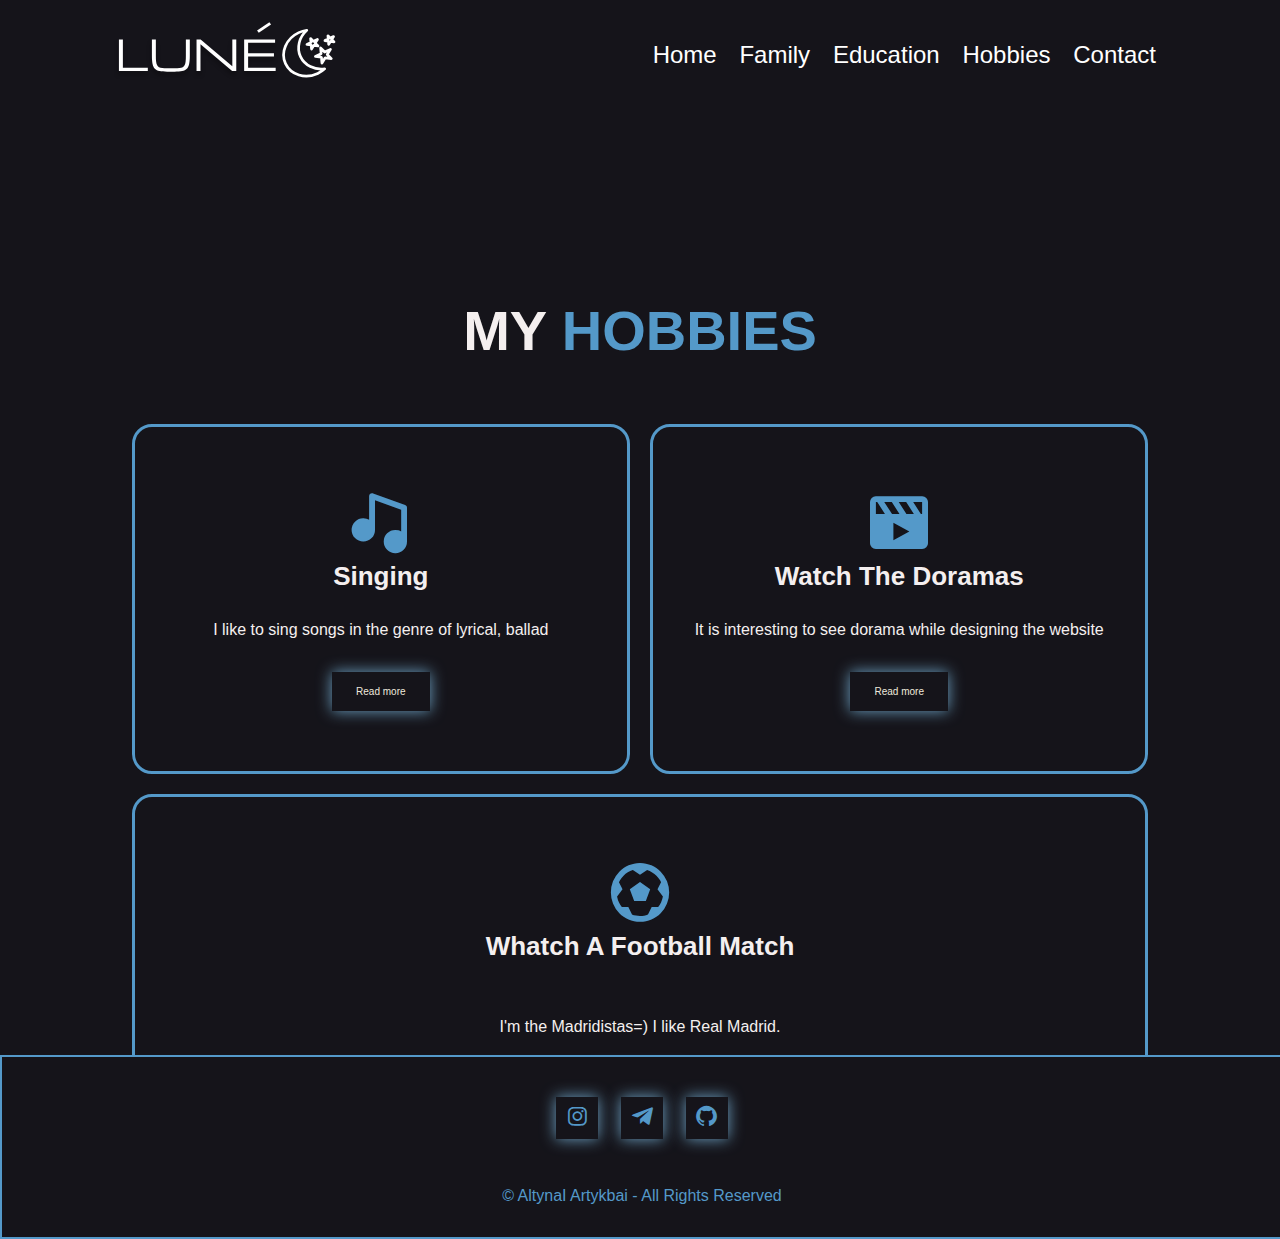
<file: midterm_project_1/hobbies.html>
<!DOCTYPE html>
<html lang="en">
  <head>
    <meta charset="UTF-8" />
    <meta name="viewport" content="width=device-width, initial-scale=1.0" />
    <link href='https://unpkg.com/boxicons@2.1.4/css/boxicons.min.css' rel='stylesheet'>
    <link
      href="/midterm_project_1/style.css"
      rel="stylesheet"
    />
    <title>Altynai's Portfolio</title>
  </head>
  <body>
    <header>
        
        <div class="logo">
            <svg width="231" height="65" viewBox="0 0 231 65" fill="none" xmlns="http://www.w3.org/2000/svg">
                <g filter="url(#filter0_d_4_109)">
                <path d="M4.9375 51V19.5H8.875V47.7188H33.8125V51H4.9375ZM53.1514 51.6562C50.0752 51.6562 47.5459 51.4443 45.5635 51.0205C43.5811 50.6104 42.0293 49.8447 40.9082 48.7236C39.8008 47.6025 39.0215 45.9893 38.5703 43.8838C38.1328 41.7783 37.9141 39.0371 37.9141 35.6602V19.5H41.8516V35.6602C41.8516 37.9844 41.9336 39.9121 42.0977 41.4434C42.2617 42.9746 42.5693 44.1982 43.0205 45.1143C43.4717 46.0303 44.1143 46.7139 44.9482 47.165C45.7959 47.6162 46.8896 47.9102 48.2295 48.0469C49.5693 48.1836 51.21 48.252 53.1514 48.252H60.5752C62.5303 48.252 64.1709 48.1836 65.4971 48.0469C66.8369 47.9102 67.9238 47.6162 68.7578 47.165C69.6055 46.7139 70.2549 46.0303 70.7061 45.1143C71.1572 44.1982 71.4648 42.9746 71.6289 41.4434C71.793 39.9121 71.875 37.9844 71.875 35.6602V19.5H75.8125V35.6602C75.8125 39.0371 75.5869 41.7783 75.1357 43.8838C74.6982 45.9893 73.9189 47.6025 72.7979 48.7236C71.6904 49.8447 70.1455 50.6104 68.1631 51.0205C66.1807 51.4443 63.6514 51.6562 60.5752 51.6562H53.1514ZM82.5391 51V19.5H86.6406L118.284 46.1396H118.325V19.5H122.263V51H118.161L86.5176 24.1348H86.4766V51H82.5391ZM130.158 51V19.5H161.084V22.7812H134.096V33.2812H159.956V36.5625H134.096V47.7188H161.658V51H130.158Z" fill="white"/>
                </g>
                <path d="M143.916 11.6268L156.198 3.37935" stroke="white" stroke-width="3"/>
                <path d="M171.509 43.6359C176.761 54.8981 191.197 59.2814 203.753 53.4263C206.379 52.2016 208.715 50.626 210.72 48.7968C200.551 50.1564 190.653 45.552 186.5 36.6455C182.347 27.739 185.182 17.1975 192.76 10.2814C190.07 10.641 187.361 11.4178 184.735 12.6424C172.179 18.4975 166.257 32.3738 171.509 43.6359Z" stroke="white" stroke-width="2.7" stroke-linejoin="round"/>
                <path d="M206.616 27.9597L210.693 32.0487L216.461 29.3592L213.212 34.5759L217.289 38.6649L211.205 37.8L207.957 43.0167L207.445 37.2655L201.36 36.4006L207.128 33.711L206.616 27.9597Z" stroke="white" stroke-width="2.7" stroke-linejoin="round"/>
                <path d="M213.936 15.7459L216.266 18.083L219.562 16.5458L217.706 19.5273L220.036 21.8644L216.558 21.3701L214.702 24.3516L214.409 21.0646L210.932 20.5702L214.228 19.033L213.936 15.7459Z" stroke="white" stroke-width="2.7" stroke-linejoin="round"/>
                <path d="M196.587 18.4877L199.428 21.3383L203.449 19.4633L201.185 23.1L204.027 25.9505L199.785 25.3476L197.521 28.9842L197.164 24.9749L192.923 24.372L196.943 22.497L196.587 18.4877Z" stroke="white" stroke-width="2.7" stroke-linejoin="round"/>
                <defs>
                <filter id="filter0_d_4_109" x="0.9375" y="19.5" width="164.721" height="40.1562" filterUnits="userSpaceOnUse" color-interpolation-filters="sRGB">
                <feFlood flood-opacity="0" result="BackgroundImageFix"/>
                <feColorMatrix in="SourceAlpha" type="matrix" values="0 0 0 0 0 0 0 0 0 0 0 0 0 0 0 0 0 0 127 0" result="hardAlpha"/>
                <feOffset dy="4"/>
                <feGaussianBlur stdDeviation="2"/>
                <feComposite in2="hardAlpha" operator="out"/>
                <feColorMatrix type="matrix" values="0 0 0 0 0 0 0 0 0 0 0 0 0 0 0 0 0 0 0.25 0"/>
                <feBlend mode="normal" in2="BackgroundImageFix" result="effect1_dropShadow_4_109"/>
                <feBlend mode="normal" in="SourceGraphic" in2="effect1_dropShadow_4_109" result="shape"/>
                </filter>
                </defs>
                </svg>
        </div>  
        
        <nav>
            <ul>
                <li><a href="/midterm_project_1/index.html">Home</a></li>
                <li><a href="/midterm_project_1/family.html">Family</a></li>
                <li><a href="/midterm_project_1/education.html">Education</a></li>
                <li><a href="/midterm_project_1/hobbies.html">Hobbies</a></li>
                <li><a href="/midterm_project_1/contact.html">Contact</a></li>
            </ul>
        </nav>
      </header>
    

      <main>
        <section class="hobbies-section" id="hobbies">
          <h1>My <span>hobbies</span></h1>
          <div class="hobbies-container">
            <div class="hobbies-box">
              <i class='bx bxs-music'></i>
              <h3>Singing</h3>
              <p>I like to sing songs in the genre of lyrical, ballad</p>
              <a href="#" class="btn">Read more</a>
          </i>     
          </div>
          <div class="hobbies-box">
              <i class='bx bxs-movie-play'></i>
                <h3>Watch the doramas</h3>
                <p>It is interesting to see dorama while designing the website</p>
                <a href="#" class="btn">Read more</a>
            </i>     
            </div>
            <div class="hobbies-box">
              <i class='bx bx-football'></i>
                <h3>Whatch a football match</h3>
                <p>I'm the Madridistas=) I like Real Madrid.</p>
                <a href="#" class="btn">Read more</a>
            </i>     
            </div>
           </div>
             
      </section>
      </main>
      <footer>
        <div class="social-media">
            <a href="https://www.instagram.com/allteen_ocean/"><i class='bx bxl-instagram'></i></a>
            <a href="#"><i class='bx bxl-telegram'></i></a>
            <a href="#"><i class='bx bxl-github'></i></a>
        </div>
        <p class="copyright">
            &copy; AltynaI Artykbai - All Rights Reserved
        </p>
      </footer>
  </body>
</html>
</file>
<file: midterm_project_1/style.css>
* {
    margin: 0;
    padding: 0;
    text-decoration: none;
    border: none;
    scroll-behavior: smooth;
    font-family: 'Trebuchet MS', 'Lucida Sans Unicode', 'Lucida Grande', 'Lucida Sans', Arial, sans-serif;
}
html {
    font-size: 62.5%;
    overflow-x: hidden;
}
body {
    font-family:'Trebuchet MS', 'Lucida Sans Unicode', 'Lucida Grande', 'Lucida Sans', Arial, sans-serif;
    margin: 0;
    padding: 0;
    line-height: 1.5;
    background: #15141a;
    color: #f4efef;

}
section {
    min-height: 100vh;
    padding: 160px 9% 32px;
  
}
header {
    display: flex;
    color: #fff;
    text-align: center;
    height: 100%;
    align-items: center;
    justify-content: space-between;
    padding: 2rem 5%;
    

}

.logo {
    margin: 0 50px;
}
nav ul +.logo {
    list-style: none;
    padding: 0;
    
}
nav ul {
    margin: 0 50px;
    
}
nav ul li {
    list-style: none;
    display: inline;
    align-items: center;
    gap:40px;
    margin: 0 10px;
    
}

nav ul li a{
    position: relative;
    display: inline-block;
    text-decoration: none;
    color: #fff;
    font-weight: 200;
    font-size: 24px;
    transition: 0.3s ease;
    
}
nav ul li a::after {
    bottom: -3px;
    transform-origin: right;

}
nav ul li a::before,
nav ul li a::after {
    content: '';
    left: 0;
    position: absolute;
    width: 100%;
    height: 2px;
    background-color: #f4f7f6;
    transform: scaleX(0);
    transition: transform 0.25s;

}
nav ul li a::before{
    top:-3px;
    transform-origin: left;
}
nav ul li a:hover::before,
nav ul li a:hover::after,
:active::before,
:active::after {
    transform: scaleX(1);
}
#menu-icon {
    font-size: 50px;
    color: #5499c9;
    display: none;
}

main {
    padding: 20px;
    align-items: center;
    justify-content: center;
}
.home-page {
    display: flex;
    align-items: center;
    justify-content: center;
    padding: 0px;
    margin-top: -5%;
    margin-bottom: -6%;
    
}
.home-image {
  max-width: 50%;  
}
.home-image img {
    max-width: 40%;
    height: 40%;
   margin: 5% 10% 5% 40%;
    color: #f4efef;
    box-shadow:  0 0 25px #6ea3c5;
    transition: 0.4s ease;
    justify-content: center;
    align-items: center;
    position: relative;
}
.home-image img:hover {
    box-shadow: 0 0 25px #6ea3c5,
                0 0 35px #6ea3c5,
                0 0 45px #6ea3c5;

}
.home-text {
  
    color: #f4efef; 
    margin: 5% 0% 5% 9%;
}
.home-text h1 {
    font-size: 56px;
    text-align:start;
    margin-bottom: 2%;
    display: flex;
    text-transform: capitalize;
    position: relative;
    font-family:'Trebuchet MS', 'Lucida Sans Unicode', 'Lucida Grande', 'Lucida Sans', Arial, sans-serif;
}
.home-image .moon-animation{
    justify-content: center;
    align-items: center;
    display: flex;
    margin-left: -30%;
    margin-bottom: -10%;
    position: relative;
    

}
.home-image .moon {
    background-color: #15141a;
    width: 150px;
    height: 150px;
    border-radius: 50%;
    position: relative;
    border: 1px solid rgb(244, 244, 217);
}
.home-image .moon::before{
    content: '';
    background-color: #fff;
    position: absolute;
    display: block;
    height: 100%;
    width: 100%;
    border-radius: 50%;
    z-index: -1;
    animation: 7s moon linear infinite alternate ;  
}
.home-text h3 {
    font-size: 32px;
    font-weight: 700;
    text-align: start;
    color: #5499c9;
    margin-bottom: 2%;
}
.home-text h2 {
    font-size: 32px;
    font-weight: 700;
    text-align: start;
    margin-bottom: 2%;
   
}
.home-text p {
    text-align: start;
    max-width: 1000px;
    font-size: 20px;
}
span {
    color: #5499c9;
}

.family-section {
    margin: 0;
    margin-bottom: -7%;
}

.container {
    padding: 20px 0;
   
}
.wrapper{
    padding: 10px 10px;
}
.card-area{
    display: grid;
    margin-top: 50px;
    grid-gap: 70px;
    grid-template-columns: repeat(auto-fit, minmax(210px, 1fr));
}
.card {
    position: relative;
    box-shadow:  0 0 15px #6ea3c5;

    overflow: hidden;
   
    transition: 0.4s ease;
}
.card:hover{
    box-shadow: 0 0 15px #6ea3c5,
    0 0 25px #6ea3c5,
    0 0 35px #6ea3c5;
}
.card img {
    height: 400px;
    width: 100%;
    display: block;
    transition: 0.4s ease;
    border: 2px solid #15141a;
}
.overlay {
    height: 0;
    width: 100%;
    position: absolute;
    display: flex;
    overflow: hidden;
    align-items: center;
    justify-content: center;
    flex-direction: column;
    left: 0;
    bottom: -40px;
    border-radius: 10px;
    background: linear-gradient(transparent, #15141a 100%);
    text-align: center;
    font-size: 14px;
    transition: height 0.5s;
    
}
.overlay h3{
    margin-top: 55%;
    margin-bottom: 5px;
    font-size: 20px;
    font-weight: 500;
    letter-spacing: 2px;
    color:#f4efef;
}


.card:hover img {
 
    transform: scale(1.2);
}
.card:hover .overlay {
    height: 100%;
}
.overlay p {
    color: #f4efef;
    text-align: center;
    margin-bottom: 5%;
    font-size: 12px;
    font-family:'Trebuchet MS', 'Lucida Sans Unicode', 'Lucida Grande', 'Lucida Sans', Arial, sans-serif;
 }
 h1 {
    color: #f4efef;
    text-align: center;
    margin-bottom: 5%;
    font-size: 64px;
    text-transform: uppercase;
    font-family:'Trebuchet MS', 'Lucida Sans Unicode', 'Lucida Grande', 'Lucida Sans', Arial, sans-serif;

}
 p {
    color: #f4efef;
    text-align: center;
    margin-bottom: 5%;
    font-size: 24px;
    font-family:'Trebuchet MS', 'Lucida Sans Unicode', 'Lucida Grande', 'Lucida Sans', Arial, sans-serif;
 }
 h2 {
    color: #f4efef;
    text-align: center;
    margin-bottom: 5%;
    font-size: 32px;
    text-transform: capitalize;
    font-family:'Trebuchet MS', 'Lucida Sans Unicode', 'Lucida Grande', 'Lucida Sans', Arial, sans-serif;
 }
 h3 {
    color: #f4efef;
    text-align: center;
    margin-bottom: 5%;
    font-size: 32px;
    text-transform: capitalize;
    font-family:'Trebuchet MS', 'Lucida Sans Unicode', 'Lucida Grande', 'Lucida Sans', Arial, sans-serif;
 }
.education-box {
    display: flex;
    gap: 15%;
}
.education-box img {
    width: 30%;
    height: 30%;
    box-shadow:  0 0 15px #6ea3c5;
    transition: 0.4s ease;
}
.education-box img:hover{
    box-shadow: 0 0 15px #6ea3c5,
    0 0 25px #6ea3c5,
    0 0 35px #6ea3c5;
}

.education-container {

    list-style:none;
    padding-left: 30px;
    width: 300px;
    border-left: 8px solid #5499c9;
    margin-left: 20%;
    align-items: center;
}
.education-container li {
    margin: 40px 0;
    position: relative;
}
.education-container p{
    margin: 0 0 15px;
}
.date {
    margin-top: -10px;
    top: 50%;
    left: -158px;
    font-size: 12px;
    line-height: 20px;
    position: absolute;
    color: #5499c9;
}
.circle {
    margin-top: -10px;
    top: 50%;
    left: -44px;
    width: 10px;
    height: 10px;
    background: white;
    border: 5px solid #5499c9;
    display: block;
    border-radius: 50%;
    position: absolute;
}

.content{
    max-height: 20px;
    padding: 50px 20px 0;
    border-color: transparent;
    border-width: 2px;
    border-style: solid;
    border-radius: 0.5em;
    border: solid transparent;
    position: relative;
    pointer-events: none;
   
}


.content p{
    max-height: 0;
    color: transparent;
    text-align: justify;

}
label {
    font-size: 12px;
    position: absolute;
    z-index: 100;
    cursor: pointer;
    top: 20px;
   
}
.radio {
    display: none;
}
.radio:checked + .relative label{
    transform: translateX(45px);
}
.radio:checked + .relative .circle{
    background: #5499c9;

}
.radio:checked ~ .content{
    max-height: 180px;
    border-color:#5499c9;
    margin-right: 20px;
    transform: translateX(24px);
}
.radio:checked ~ .content p {
    max-height: 200px;
    color: #eee9dc;
   
}
 .hobbies-section {
    margin: 0;
    margin-bottom: -15%;
}
 .hobbies-container {
    display: flex;
    justify-content: center;
    align-items: center;
    flex-wrap: wrap;
    gap: 2rem;
 }

.hobbies-container .hobbies-box {
    flex: 1 1 30rem;
    background: var(--snd-bg-color);
    padding: 6rem 2rem 6rem;
    border-radius: 2rem;
    text-align: center;
    border: 0.3rem solid #5499c9;
    transition: 0.3s ease;
}    
.hobbies-container .hobbies-box:hover{
    border-color: #5499c9;
    transform: scale(1.02);
}

.hobbies-box i {
    font-size: 7rem;
    color:#5499c9;
}

.hobbies-box h3 {
    font-size: 2.6rem;
}
.hobbies-box p{
    font-size: 1.6rem;
    margin: 1rem 0 3rem;
}
.btn {
    display: inline-block;
    padding: 12px 24px;
    background-color: #15141a;
    color:#eee9dc;
    border: #5499c9;
    cursor: pointer;
    box-shadow:  0 0 15px #6ea3c5;
    transition: 0.3s ease;

   
}
a {
    text-decoration: none;
    font-family:'Trebuchet MS', 'Lucida Sans Unicode', 'Lucida Grande', 'Lucida Sans', Arial, sans-serif;
}
.btn:hover {
    background-color: #5499c9;
    box-shadow: 0 0 15px #6ea3c5,
    0 0 25px #6ea3c5,
    0 0 35px #6ea3c5;
}

.contact-section{
    text-align: center;
    min-height: 100vh;
    background-color: #15141a;
    margin-bottom: -10%;
}
.contact-container{
    max-width: 800px;
    margin:0 auto;
}
.contact-container h4 {
    font-size: 36px;
    margin-bottom: 40px;
    color: #333;

}
.contact-wrapper{
    display: grid;
    grid-template-columns: repeat(2, 1fr);
    grid-gap: 30px;
    gap: 30%;
}
.contact-form{
    text-align: left;
}

.contact-form h4 {
    font-size: 24px;
    margin-bottom: 20px;
    color:#333;
}
.contact-info h4{
    font-size: 24px;
    margin-bottom: 20px;
    color:#333;
}
.contact-info p{
    font-size: 16px;
    margin-bottom: 40px;
    color:#fff;
    border: 2px solid #5499c9;
    border-radius: 10%;
}
 .form-group{
    margin-bottom: 20px;

}
input, textarea {
    width: 100%;
    padding: 12px;
    border-radius: 8px;
    border:none;
    background-color: #eee9dc;
    color: #333;
}
button {
    display: inline-block;
    padding: 12px 24px;
    background-color: #15141a;
    color:#eee9dc;
    border: #5499c9;
    cursor: pointer;
    box-shadow:  0 0 15px #6ea3c5;
    transition: 0.3s ease;
}
button:hover {
     background-color: #5499c9;
     box-shadow: 0 0 15px #6ea3c5,
     0 0 25px #6ea3c5,
     0 0 35px #6ea3c5;
}
footer {
     position: relative;
     margin-bottom: 0;
     width: 100%;
     height: 100px;
     padding: 40px 0;
     background-color: #15141a;
     border: 2px solid #5499c9;
}
footer .social-media{
    text-align: center;
    padding-bottom: 25px;
    color: #5499c9;

}
footer .social-media a {
   font-size: 25px;
   color: #5499c9;
   width: 42px;
   height: 42px;
   line-height: 42px;
   display: inline-block;
   text-align: center;
   margin: 0 10px;
   box-shadow:  0 0 15px #6ea3c5;
    transition: 0.3s ease;
}

footer .social-media a:hover{
    box-shadow: 0 0 15px #6ea3c5,
    0 0 25px #6ea3c5,
    0 0 35px #6ea3c5;
}

footer .copyright{
    margin-top: 20px;
    text-align: center;
    font-size: 16px;
    color:#5499c9;
}




.moon-animation{
    justify-content: center;
    align-items: center;
    display: flex;
}
.moon {
    background-color: #15141a;
    width: 150px;
    height: 150px;
    border-radius: 50%;
    position: relative;
    border: 1px solid rgb(244, 244, 217);
}
.moon::before{
    content: '';
    background-color: #fff;
    position: absolute;
    display: block;
    height: 100%;
    width: 100%;
    border-radius: 50%;
    z-index: -1;
    animation: 7s moon linear infinite alternate ;  
}

@keyframes moon{
  0%{
    transform: translateX(50px) scale(0.9);
    box-shadow: none;  
  } 
  50%{
    transform: translateX(0px 0px ) scale(1.02);
    box-shadow: 0 0 10px #fff, 0 0 80px 2px #fff;
  } 
  100%{
    transform: translateX(-50px ) scale(0.9);
    box-shadow: none;
  } 

}
@media (max-width:1440px){
    h1{
     font-size: 56px;
    }

    .home-text h1{
        font-size: 42px;
    }
    .home-text h2{
        font-size: 24px;
    }
    .home-text h3{
        font-size: 24px;
    }
    .home-text p{
        font-size: 16px;
    }
 }
@media (max-width:1024px){
   h1{
    font-size: 42px;
   }
   .home-text h1{
    font-size: 38px;
}
.home-text h2{
    font-size: 22px;
}
.home-text h3{
    font-size: 18px;
}
.home-text p{
    font-size: 14px;
}

.contact-form h4 {
    font-size: 20px;
   
}
.contact-info h4{
    font-size: 20px;
   
}
.contact-info p{
    font-size: 12px;
   
}
.home-image .moon {
    width: 100px;
    height: 100px;
   }
}
@media (max-width:768px){
    h1{
        font-size: 32px;
       }
    .home-page {
        flex-direction: column;
        text-align: center;
    }
    .home-image {
        margin-top: 20px;  

    }

    .contact-form h4 {
        font-size: 18px;
       
    }
    .contact-info h4{
        font-size: 18px;
       
    }
    .contact-info p{
        font-size: 12px;
       
    }
    nav ul li {
        display: block;
        margin: 5px 0;
    }
    .home-image .moon {
        width: 70px;
        height: 70px;
       }

.circle, .date{
  display: none;
}  
.education-box{
    flex-direction: column;
}
.education-box img{
    margin-top: 20%;
    width: 100%;
    height: 100%;
}
#menu-icon{
    display: block;
     
}
nav ul li a {
    display: none;
}
}
</file>
